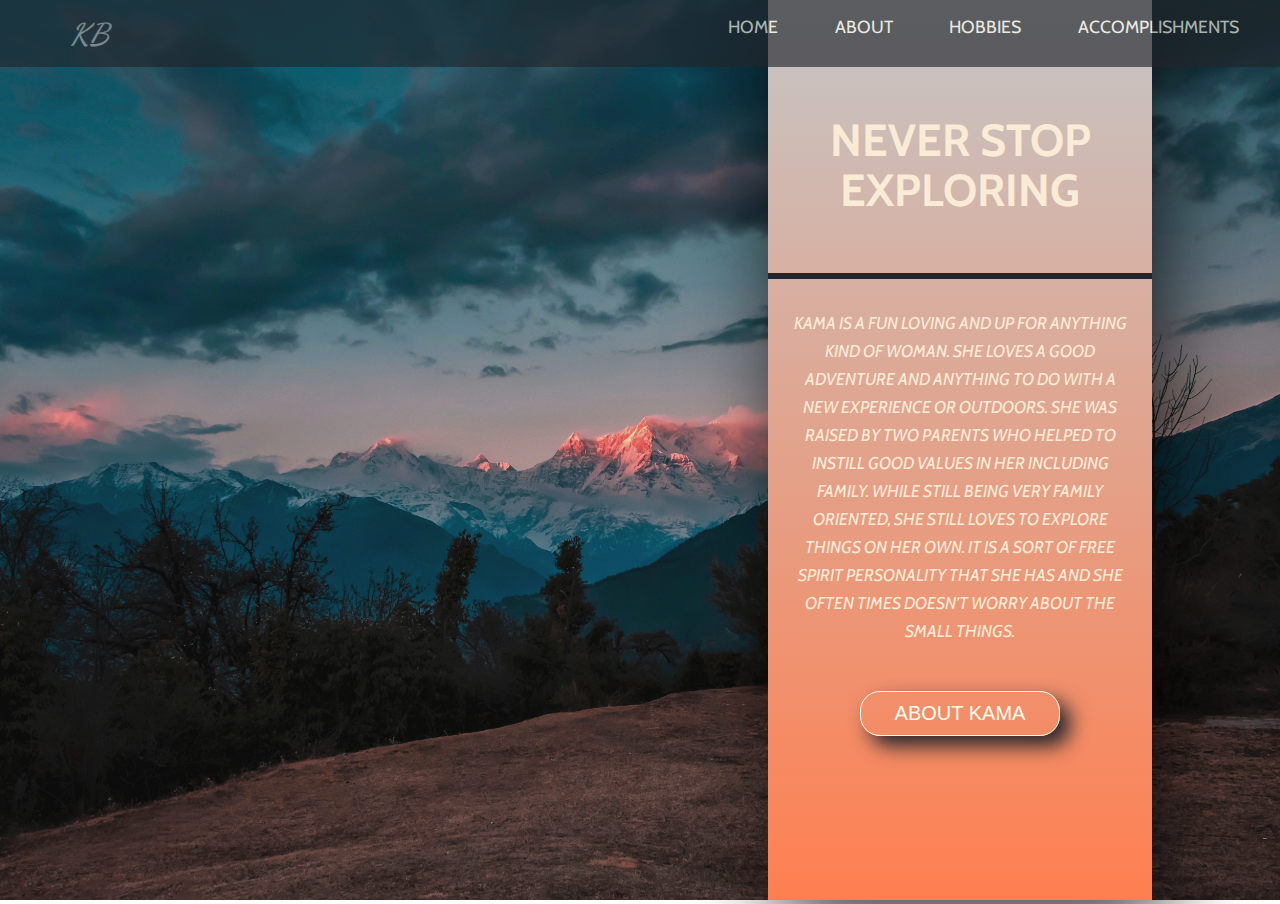
<file: index.html>
<!-- 
    TRAVIS NICKERSON
    CSD 340
    JULY 28TH, 2021
    BIO SITE
 -->

<!DOCTYPE html>
<html lang="en">
<head>
    <meta charset="UTF-8">
    <meta http-equiv="X-UA-Compatible" content="IE=edge">
    <meta name="viewport" content="width=device-width, initial-scale=1.0">
    <title>Kamas Bio Site</title>
    <link rel="stylesheet" href="biosite.css">

    <!-- GOOGLE FONTS -->
    <link rel="preconnect" href="https://fonts.googleapis.com">
    <link rel="preconnect" href="https://fonts.gstatic.com" crossorigin>
    <link href="https://fonts.googleapis.com/css2?family=Cabin:ital@0;1&family=Roboto+Condensed:ital,wght@0,400;0,700;1,300&display=swap" rel="stylesheet">
    <link rel="preconnect" href="https://fonts.googleapis.com">
    <link rel="preconnect" href="https://fonts.gstatic.com" crossorigin>
    <link href="https://fonts.googleapis.com/css2?family=Dancing+Script:wght@400;700&display=swap" rel="stylesheet">
</head>
<body>
    <!-- HOME PAGE HERO IMAGE -->
    <div id="hero-image">
        <img id="home-img" src="images/kama-home.jpg" alt="desert camping">

        <!-- Overlay container that holds info on Kama on main page -->
        <div id="overlay-container">
            <h1 id="overlay-title">
                Never Stop Exploring
            </h1>
            <p>
                Kama is a fun loving and up for anything kind of woman. She loves a good adventure and anything to do with a new experience or outdoors. 
                She was raised by two parents who helped to instill good values in her including family. While still being very family oriented, 
                she still loves to explore things on her own. It is a sort of free spirit personality that she has and she often times doesn’t worry 
                about the small things.<br><br>

            </p>
            
            <!-- Action Form that has a button to link to about kama -->
            <form action="about.html">
                <input type="submit" value="About Kama" />
            </form>
        </div>
    </div>

    <!-- Navigation Bar -->
    <nav id="nav-bar">
        <ul id="nav-list">
            <li><a href="accomplishments.html">Accomplishments</a></li>
            <li><a href="hobbies.html"> Hobbies</a></li>
            <li><a href="about.html">About</a></li>
            <li><a href="index.html">Home</a></li>
            <li id="logo">KB</li>
               
        </ul>
    </nav>
       
</body>
</html>
</file>
<file: biosite.css>
/* 
Travis Nickerson
CSD 340
July 28th, 2021
*/

/* Clears padding and margin for the body */
body {
    margin: 0;
    padding: 0;
}


h2 {
    font-size: 30px;
    color: #22252C;
}

/* NAVIGATION */
#nav-bar {
    background-color: #22252C;
    opacity: .65;
    overflow: hidden;
    position: fixed;
    z-index: 1000;
    width: 100%;
    top: 0;
}

li {
    list-style-type: none;
    display: inline;
    float: right;
    padding-bottom: 15px;
    margin-right: 2%;
    font-family: 'Cabin', Helvetica, Arial, sans-serif;
    font-size: 1.10em;
}

li a {
    
    color: ivory;
    padding: 14px 16px;
    text-decoration: none;
    text-transform: uppercase;
}

li a:hover {
    color: coral;
    border-bottom: 3px solid coral;
    padding-bottom: 5px;
}

#logo {
    float: left;
    font-style: italic;
    font-family: 'Dancing Script', cursive;
    font-weight: 700;
    margin-left: 30px;
    font-size: 30px;
    color: ivory;
    opacity: 0.60;
}

/* HOME PAGE */
#home-img {
    object-fit: cover;
    width: 100%;
    height: 100vh;
    opacity: 0.95;
    filter: brightness(90%);   
} 

#overlay-container {
    position: absolute;
    width: 30%;
    height: 100vh;
    top: 0;
    margin-left: 60%;
    text-align: center;
    color: antiquewhite;
    font-family: 'Cabin', Helvetica, Arial, sans-serif;
    font-size: 17px;
    line-height: 12px;
    text-transform: uppercase;
    background: linear-gradient(#c5c6c7, coral);
    -webkit-box-shadow: 12px 29px 81px 0px rgba(navy,0,0,0.75);
    -moz-box-shadow: 12px 29px 81px 0px rgba(navy,0,0,0.75);
    box-shadow: 12px 29px 81px 0px rgba(0,0,0,0.75); 
    
}

#overlay-title {
    line-height: 50px;
    font-size: 45px;
    margin-top: 30%;
    border-bottom: 6px solid #22252C;
    padding-bottom: 15%;
}

#overlay-container p {
    line-height: 1.65;
    font-size: 17px;
    font-style: italic;
    margin-top: 30px;
    padding: 0px 20px 0px 20px;
}

/* FORMS AND INPUTS */
form {  
    text-align: center;
}

input, #about-img-container form input {
    border: 1px solid ;
    background: transparent;
    color: ivory;
    font-size: 20px;
    padding: 10px;
    text-transform: uppercase;
    border-radius: 20px;
    width: 200px;
    box-shadow: 10px 10px 20px #22252C;  
    animation: right-to-left 1s ease-in;
}

input:hover {
    border: 1px solid ivory;
    background-color: coral;
    opacity: 0.5;
    cursor: pointer;
}

/* ABOUT ME PAGE */

figcaption {
    font-style: italic;
    color: ivory;
    font-family: 'Cabin', Helvetica, Arial, sans-serif;
    margin-top: 20px;
    font-size: 30px;
}
#about-img {
    width: 75%; 
    height: 100vh;
    opacity: 0.95;
    margin: 0px;
    padding: 0px;
    filter: brightness(60%);
}

#hobbies-img, #accomp-img {
    width: 100%; 
    height: 100vh;
    opacity: 0.95;
    filter: brightness(60%);
    
}

#about-img-container {
    position: relative;
    background-image: url("images/classroom.jpeg");
    background-size: 100% 100vh;
    background-position: left;
    background-repeat: no-repeat;
    -webkit-box-shadow: 12px 29px 81px 0px rgba(navy,0,0,0.75);
    -moz-box-shadow: 12px 29px 81px 0px rgba(navy,0,0,0.75);
    box-shadow: 12px 29px 81px 0px rgba(0,0,0,0.75); 
    height: 100vh;
    margin: 0px;
}

#iowa-img, #cali-img {
    position: absolute;
    top: 15%;
    right: 10%;
    width: 20%;
    height: 30%;
    box-shadow: 20px 20px 20px coral;
    -webkit-box-shadow: 12px 29px 81px 0px rgba(navy,0,0,0.75);
    -moz-box-shadow: 12px 29px 81px 0px rgba(navy,0,0,0.75);
    box-shadow: 12px 29px 81px 0px rgba(0,0,0,0.75); 
    margin: 0px;
    border-radius: 50px;
    object-fit: cover;
    opacity: 0.90;
}

#cali-img {
    top: 50%;  
}

#iowa-img:hover, #cali-img:hover {
    transform: scale(1.10);
    opacity: 0.90;
}

#about-img-container form {
    margin: 0px;
    position: absolute;
    top: 87%;
    right: 13%; 
}

#about-img-container form input:hover{
    opacity: 0.8;
    background-color:coral;
    border-color: coral;
}

#about-me-container {
    display: grid;
    grid-template-columns: 50% 50%;
    margin: 0px;
    -webkit-box-shadow: 12px 29px 81px 0px rgba(navy,0,0,0.75);
    -moz-box-shadow: 12px 29px 81px 0px rgba(navy,0,0,0.75);
    box-shadow: 12px 29px 81px 0px rgba(0,0,0,0.75);
}

#about-me-contents {
    text-align: center;
    margin-top: 12%;
    margin-bottom: 12%;
    margin-left: 10%;
    font-family: 'Cabin', Helvetica, Arial, sans-serif;
    font-size: 27px;
    padding-left: 2%;
    position: relative;
    -webkit-box-shadow: 12px 29px 81px 0px rgba(navy,0,0,0.75);
    -moz-box-shadow: 12px 29px 81px 0px rgba(navy,0,0,0.75);
    box-shadow: 12px 29px 81px 0px rgba(0,0,0,0.75);
    border-radius: 50px;
}

#about-me-contents h2 {
    margin-left: -40px;
    text-transform: uppercase;
    font-size: 50px;
    margin-top: 5%;
    color: coral;
    text-shadow: 4px 4px grey;

}

#about-me-contents p {
    margin-top: 5%;
    font-size: 16px;
    line-height: 1.50;
    font-family: 'Roboto', Helvetica, Arial, sans-serif;
    padding-right: 5%;
}

#about-me-contents img {
    position: absolute;
    height: 70%;
    width: 80%;
    margin: auto;
    top: 7%;
    left: 0;
    bottom: 0;
    right: 0;
    border-radius: 400px;
    z-index: -1;
    opacity: 0.35;
}

#about-me-img {
    text-align: center;
    margin: 105px 75px;
    padding: 0px;
    border-radius: 50px;
    box-shadow: -5px 5px 5px #22252C;
    background-color: #90c0a8;
    -webkit-box-shadow: 12px 29px 81px 0px rgba(navy,0,0,0.75);
    -moz-box-shadow: 12px 29px 81px 0px rgba(navy,0,0,0.75);
    box-shadow: 12px 29px 81px 0px rgba(0,0,0,0.75);
}

#about-me-img img {
    margin-top: 75px;
    height: 75%;
    width: 75%;
    border-radius: 50px;
    filter: brightness(70%);
    -webkit-box-shadow: 12px 29px 81px 0px rgba(navy,0,0,0.75);
    -moz-box-shadow: 12px 29px 81px 0px rgba(navy,0,0,0.75);
    box-shadow: 12px 29px 81px 0px rgba(0,0,0,0.75);
}

#about-me-img img:hover {
    transform: scale(1.05);
    filter: brightness(100%);  
}

/* HOBBIES PAGE */

#hobbies-title h1, #accomplishment-title h1 {
    text-align: center;
    text-shadow: 4px 4px grey;
    text-transform: uppercase;
    color: #22252C;
    font-family: 'Cabin', Helvetica, Arial, sans-serif;
    font-size: 50px;
    padding: 5px;
    margin: 30px;
}

#hobby-img-container {
    position: relative;  
}

#hobby-img-container form {
    position: absolute;
    top: 85%;
    left: 10%;  
}

#hobby-img-container form input {
    border: 1px solid ;
    background: transparent;
    color: ivory;
    font-size: 20px;
    padding: 10px;
    text-transform: uppercase;
    border-radius: 20px;
    width: 200px;
    animation: left-to-right 1.5s ease-in;
    width: 280px;
}

#hobby-img-container form input:hover {
    border-color: ivory;
    opacity: 0.5;
}

#hobby-img-container p {
    position: absolute;
    width: 25%;
    height: 100vh;
    top: 20%;
    margin-left: 66%;
    text-align: center;
    color: antiquewhite;
    font-family: 'Cabin', Helvetica, Arial, sans-serif;
    font-size: 25px;
    font-style: italic;
    line-height: 35px;
    text-transform: uppercase;
    animation: right-to-left 1.5s ease-in;   
}

#quote {
    font-size: 30px;
    margin-top: 20px;
}

#hobby-1, #hobby-2, #hobby-3 {
    width: 80%;
    height: 75%;
    border-radius: 20px;
    box-shadow: -5px 5px 5px #22252C;
    float: left;
    margin-left:10%;
    margin-top: 20%;
    margin-bottom: 10px;
    font-family: 'Roboto', Helvetica, Arial, sans-serif;
    background-color: antiquewhite;
    background-repeat: no-repeat;
    object-fit: cover;
    background-size: 100% 40%;
    -webkit-box-shadow: 12px 29px 81px 0px rgba(navy,0,0,0.75);
    -moz-box-shadow: 12px 29px 81px 0px rgba(navy,0,0,0.75);
    box-shadow: 12px 29px 81px 0px rgba(0,0,0,0.75);
}

#hobby-1 {
    background-image: url(images/background1.jpg);
}

#hobby-2 {
    background-image: url(images/background5.jpg);
}

#hobby-3 {
    
    background-image: url(images/exercise-card.jpg);
}

#hobby-1:hover, #hobby-2:hover, #hobby-3:hover {
    transform: scale(1.10);
}

#hobby-1 img, #hobby-2 img, #hobby-3 img {
    margin-top: 10%;
    width: 50%;
    height: 30%;
    border-radius: 20px;
    object-fit: cover;
    object-position: 20% 60%;
    filter: brightness(80%);     
}

#hobby-1 img:hover, #hobby-2 img:hover, #hobby-3 img:hover {
    transform: scale(1.10);
    filter: brightness(100%);
    box-shadow: -5px 5px 5px #22252C;
    -webkit-box-shadow: 12px 29px 81px 0px rgba(navy,0,0,0.75);
    -moz-box-shadow: 12px 29px 81px 0px rgba(navy,0,0,0.75);
    box-shadow: 12px 29px 81px 0px rgba(0,0,0,0.75);
}

#hobby-1 p, #hobby-2 p, #hobby-3 p {
    line-height: 1.2;
    margin-top: 10%;
    font-style: italic;
    font-size: 15px;
    padding: 5px;
}

/* ACCOMPLISHMENTS PAGE */

#accomplishment-container, #hobby-container {
    text-align: center;
    display: grid;
    grid-template-columns: 33.333% 33.333% 33.333%;
    margin-top: 15px;
    font-family: 'Cabin', Helvetica, Arial, sans-serif;
    text-transform: uppercase;
    margin-bottom: 40px;
    background: linear-gradient(#90c0a8, #22252C);
    -webkit-box-shadow: 12px 29px 81px 0px rgba(navy,0,0,0.75);
    -moz-box-shadow: 12px 29px 81px 0px rgba(navy,0,0,0.75);
    box-shadow: 12px 29px 81px 0px rgba(0,0,0,0.75);
}

#acc-img-container {
    position: relative;
}

#acc-img-container p {
    position: absolute;
    width: 25%;
    height: 100vh;
    top: 22%;
    margin-left: 66%;
    text-align: center;
    color: antiquewhite;
    font-family: 'Cabin', Helvetica, Arial, sans-serif;
    font-size: 25px;
    font-style: italic;
    line-height: 35px;
    text-transform: uppercase;
    animation: right-to-left 1.5s ease-in;
}


#acc-1, #acc-2, #acc-3 {
    width: 80%;
    height: 75%;
    border-radius: 20px;
    box-shadow: -5px 5px 5px #22252C;
    float: left;
    margin-left:10%;
    margin-top: 20%;
    margin-bottom: 10px;
    font-family: 'Roboto', Helvetica, Arial, sans-serif;
    background-repeat: no-repeat;
    object-fit: cover;
    background-color: antiquewhite;
    background-size: 100% 40%;
    -webkit-box-shadow: 12px 29px 81px 0px rgba(navy,0,0,0.75);
    -moz-box-shadow: 12px 29px 81px 0px rgba(navy,0,0,0.75);
    box-shadow: 12px 29px 81px 0px rgba(0,0,0,0.75);
}

#acc-1 {
    background-image: url(images/baby-card.jpg);
}

#acc-2 {
    background-image: url(images/wedding2-card.jpg);
}

#acc-3 {
    background-image: url(images/grad2-card.jpg);
}

#acc-1:hover, #acc-2:hover, #acc-3:hover{
    transform: scale(1.10);
}


#acc-1 img, #acc-2 img, #acc-3 img {
    margin-top: 10%;
    width: 50%;
    height: 30%;
    border-radius: 20px;
    object-fit: cover;
    object-position: 20% 60%;
    filter: brightness(80%);   
}

#acc-1 img:hover, #acc-2 img:hover, #acc-3 img:hover {
    transform: scale(1.10);
    filter: brightness(100%);
    box-shadow: -5px 5px 5px #22252C;
    -webkit-box-shadow: 12px 29px 81px 0px rgba(navy,0,0,0.75);
    -moz-box-shadow: 12px 29px 81px 0px rgba(navy,0,0,0.75);
    box-shadow: 12px 29px 81px 0px rgba(0,0,0,0.75);
}

#acc-1 p, #acc-2 p, #acc-3 p {
    line-height: 1.2;
    margin-top: 10%;
    font-style: italic;
    font-size: 15px;
    padding: 5px;  
}

/* ICONS */

em {
    color: #22252C;
    font-size: 50px;
    padding-top: 15px;
    text-shadow: 3px 3px grey;
}

/* FOOTER */

footer {
    position: relative;
    background-color: coral;
    height: 50px;
    
}

footer p {
    position: absolute;
    left: 41%;
    text-align: center;
    font-style: italic;
    font-size: 20px;
    font-family: 'Roboto', Helvetica, Arial, sans-serif;
    color: #22252C;
}

/* KEYFRAMES FOR CSS ANIMATIONS */
@keyframes left-to-right {
    0% {
        transform: translateX(-200%);
    }
}

@keyframes right-to-left {
    0% {
        transform: translateX(200%);
    }

    50% {
        transform: translateX(100%);
    }
}
</file>
